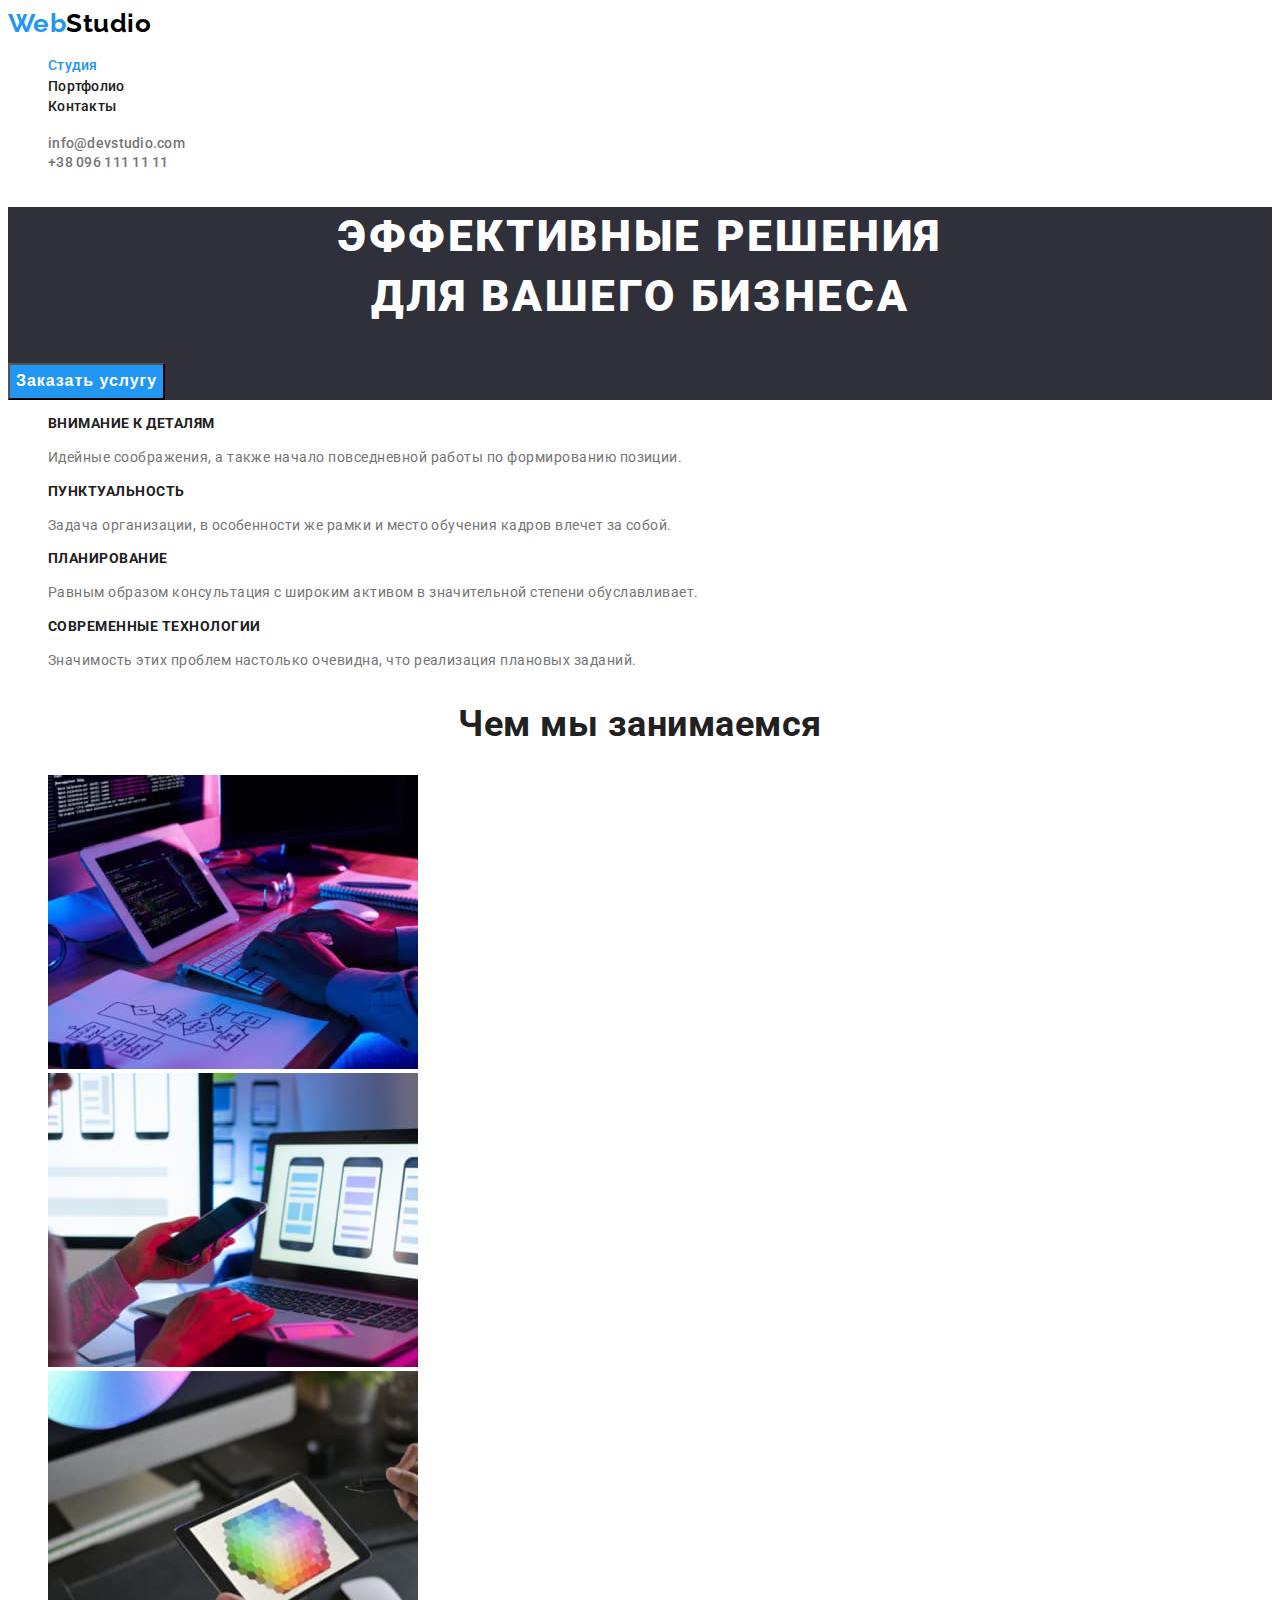
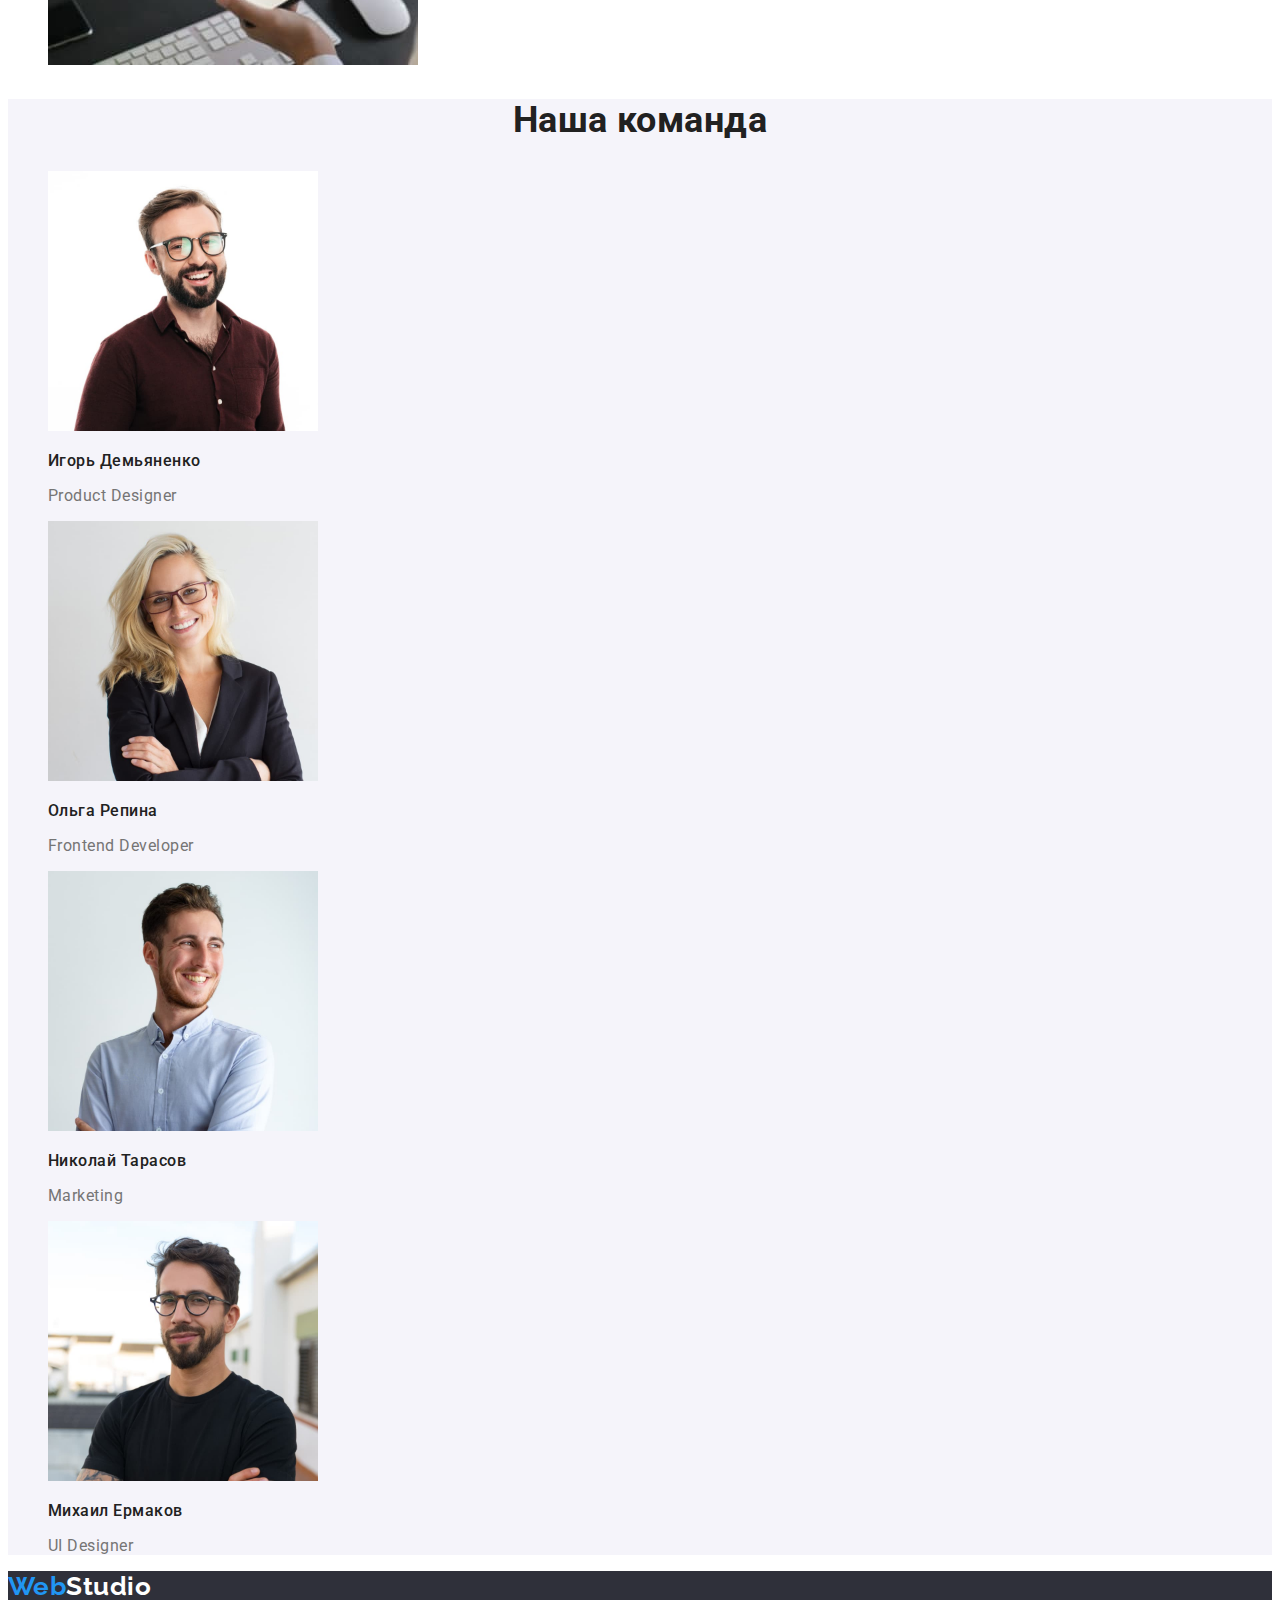
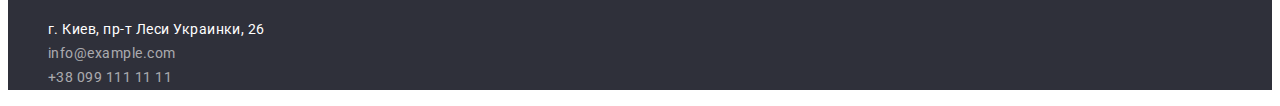
<file: index.html>
<!DOCTYPE html>
<html lang="ru">
  <head>
    <meta charset="UTF-8" />
    <meta http-equiv="X-UA-Compatible" content="IE=edge" />
    <meta name="viewport" content="width=device-width, initial-scale=1.0" />
    <title>Document</title>
    <link rel="preconnect" href="https://fonts.googleapis.com" />
    <link rel="preconnect" href="https://fonts.gstatic.com" crossorigin />
    <link
      href="https://fonts.googleapis.com/css2?family=Raleway:wght@700&family=Roboto:wght@400;500;700;900&display=swap"
      rel="stylesheet"
    />
    <link rel="stylesheet" href="./css/styles.css" />
  </head>

  <body>
    <!-- Шапка профиля -->
    <header>
      <nav>
        <a href="./index.html" class="header-logo-first"
          >Web<span class="header-logo-second">Studio</span></a
        >
        <ul class="site-nav list">
          <li><a href="" class="link current">Студия</a></li>
          <li><a href="./portfolio.html" class="link">Портфолио</a></li>
          <li><a href="" class="link">Контакты</a></li>
        </ul>
      </nav>
      <ul class="auth-nav list">
        <li>
          <a href="mailto:info@devstudio.com" class="link"
            >info@devstudio.com</a
          >
        </li>
        <li><a href="tel:+380961111111" class="link">+38 096 111 11 11</a></li>
      </ul>
    </header>

    <main>
      <!-- Герой -->
      <section class="hero">
        <h2 class="hero-title">
          Эффективные решения <br />
          для вашего бизнеса
        </h2>
        <button type="button" class="button">Заказать услугу</button>
      </section>

      <!-- Feature -->
      <section>
        <h2 hidden>Особенности</h2>
        <ul class="feature-list list">
          <li>
            <h3 class="title">Внимание к деталям</h3>
            <p class="text">
              Идейные соображения, а также начало повседневной работы по
              формированию позиции.
            </p>
          </li>
          <li>
            <h3 class="title">Пунктуальность</h3>
            <p class="text">
              Задача организации, в особенности же рамки и место обучения кадров
              влечет за собой.
            </p>
          </li>
          <li>
            <h3 class="title">Планирование</h3>
            <p class="text">
              Равным образом консультация с широким активом в значительной
              степени обуславливает.
            </p>
          </li>
          <li>
            <h3 class="title">Современные технологии</h3>
            <p class="text">
              Значимость этих проблем настолько очевидна, что реализация
              плановых заданий.
            </p>
          </li>
        </ul>
      </section>

      <!-- Work -->
      <section class="work">
        <h2 class="work-title">Чем мы занимаемся</h2>
        <ul class="list">
          <li>
            <a href=""
              ><img src="./images/box1.jpg" alt="Ноутбук" width="370"
            /></a>
          </li>
          <li>
            <a href=""
              ><img src="./images/box2.jpg" alt="Смартфон" width="370"
            /></a>
          </li>
          <li>
            <a href=""
              ><img src="./images/box3.jpg" alt="Планшет" width="370"
            /></a>
          </li>
        </ul>
      </section>

      <!-- Team -->
      <section class="team">
        <h2 class="team-title">Наша команда</h2>
        <ul class="team-list list">
          <li>
            <a href=""
              ><img
                src="./images/team-card-1.jpg"
                alt="Игорь Демьяненко"
                width="270"
            /></a>
            <h3 class="title">Игорь Демьяненко</h3>
            <p class="position" lang="en">Product Designer</p>
          </li>
          <li>
            <a href=""
              ><img
                src="./images/team-card-2.jpg"
                alt="Ольга Репинa"
                width="270"
              />
            </a>
            <h3 class="title">Ольга Репина</h3>
            <p lang="en">Frontend Developer</p>
          </li>
          <li>
            <a href=""
              ><img
                src="./images/team-card-3.jpg"
                alt="Николай Тарасов"
                width="270"
            /></a>
            <h3 class="title">Николай Тарасов</h3>
            <p lang="en">Marketing</p>
          </li>
          <li>
            <a href=""
              ><img
                src="./images/team-card-4.jpg"
                alt="Михаил Ермаков"
                width="270"
            /></a>
            <h3 class="title">Михаил Ермаков</h3>
            <p lang="en">UI Designer</p>
          </li>
        </ul>
      </section>
    </main>

    <footer>
      <a href="./index.html" class="footer-logo-first"
        >Web<span class="footer-logo-second">Studio</span></a
      >
      <address>
        <ul class="footer-address list">
          <li class="address">г. Киев, пр-т Леси Украинки, 26</li>
          <li>
            <a class="link" href="mailto:info@devstudio.com"
              >info@example.com</a
            >
          </li>
          <li>
            <a class="link" href="tel:+380961111111">+38 099 111 11 11</a>
          </li>
        </ul>
      </address>
    </footer>
  </body>
</html>
</file>
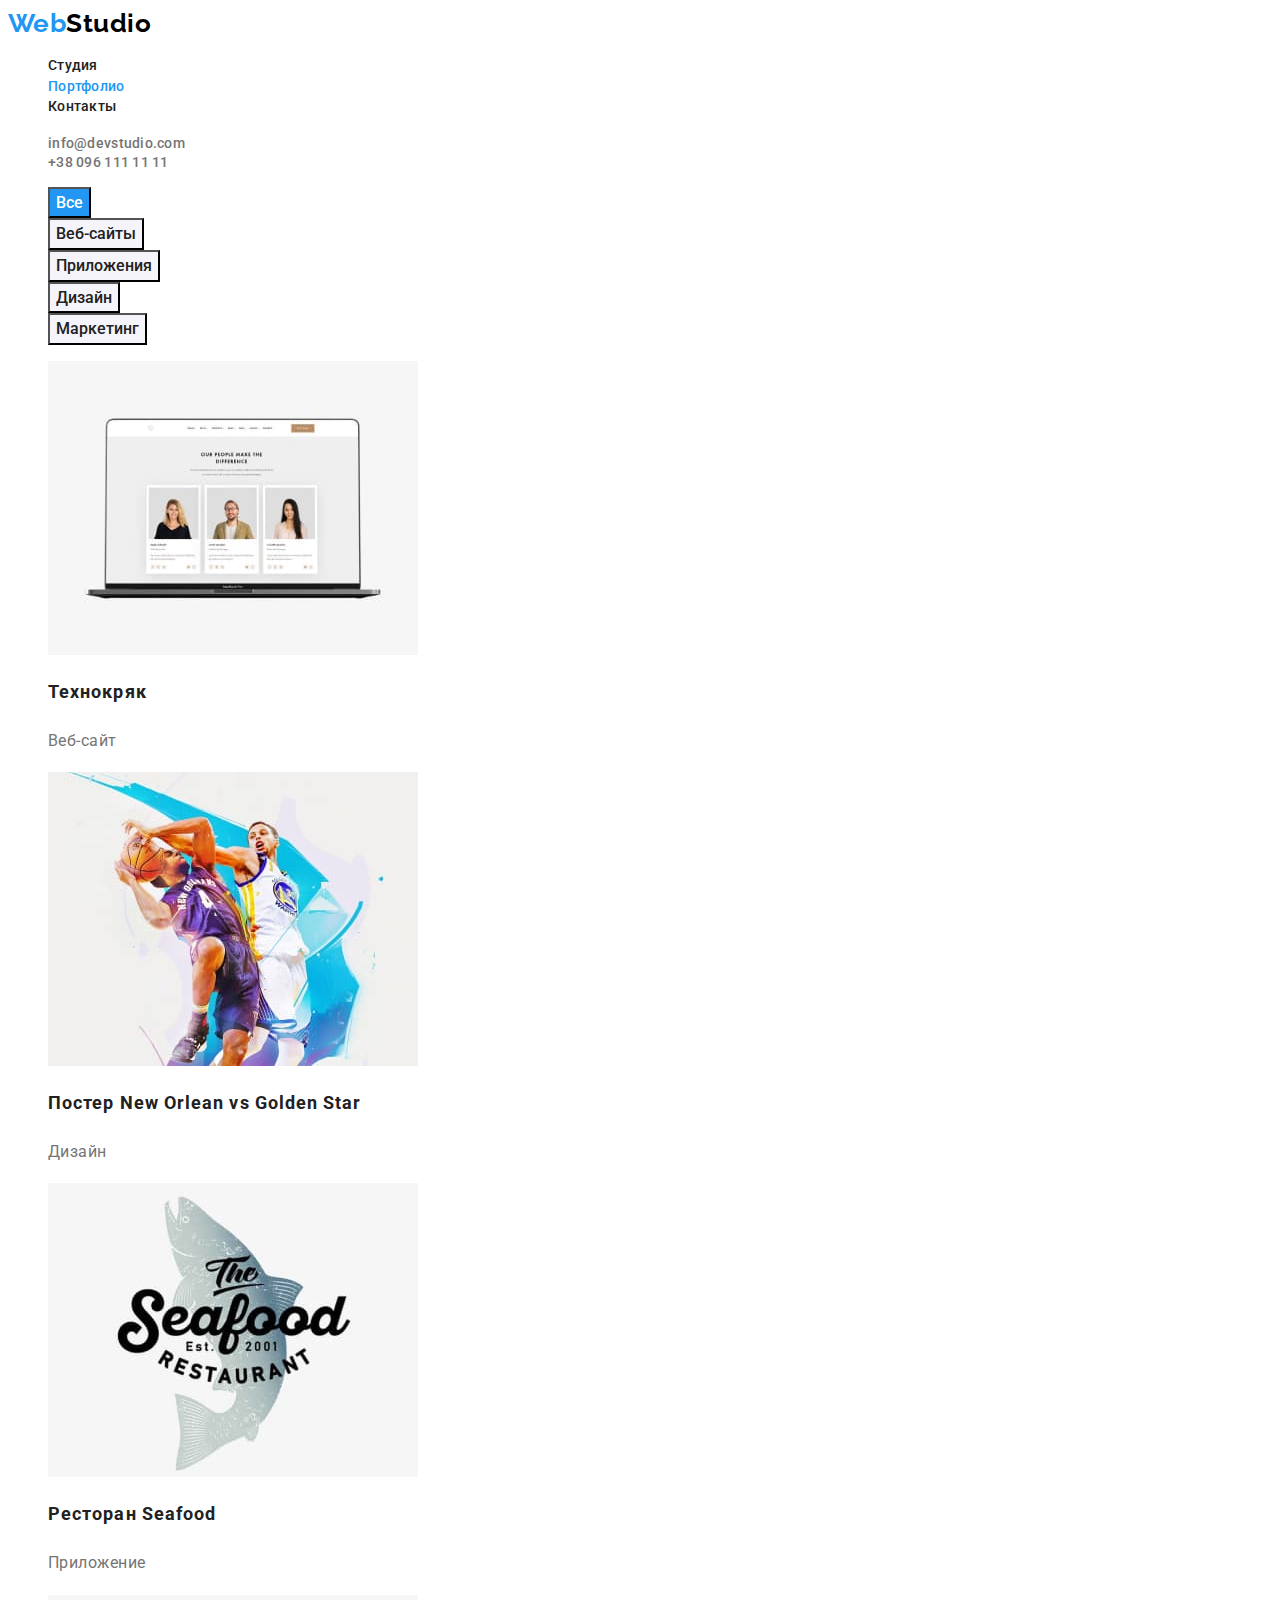
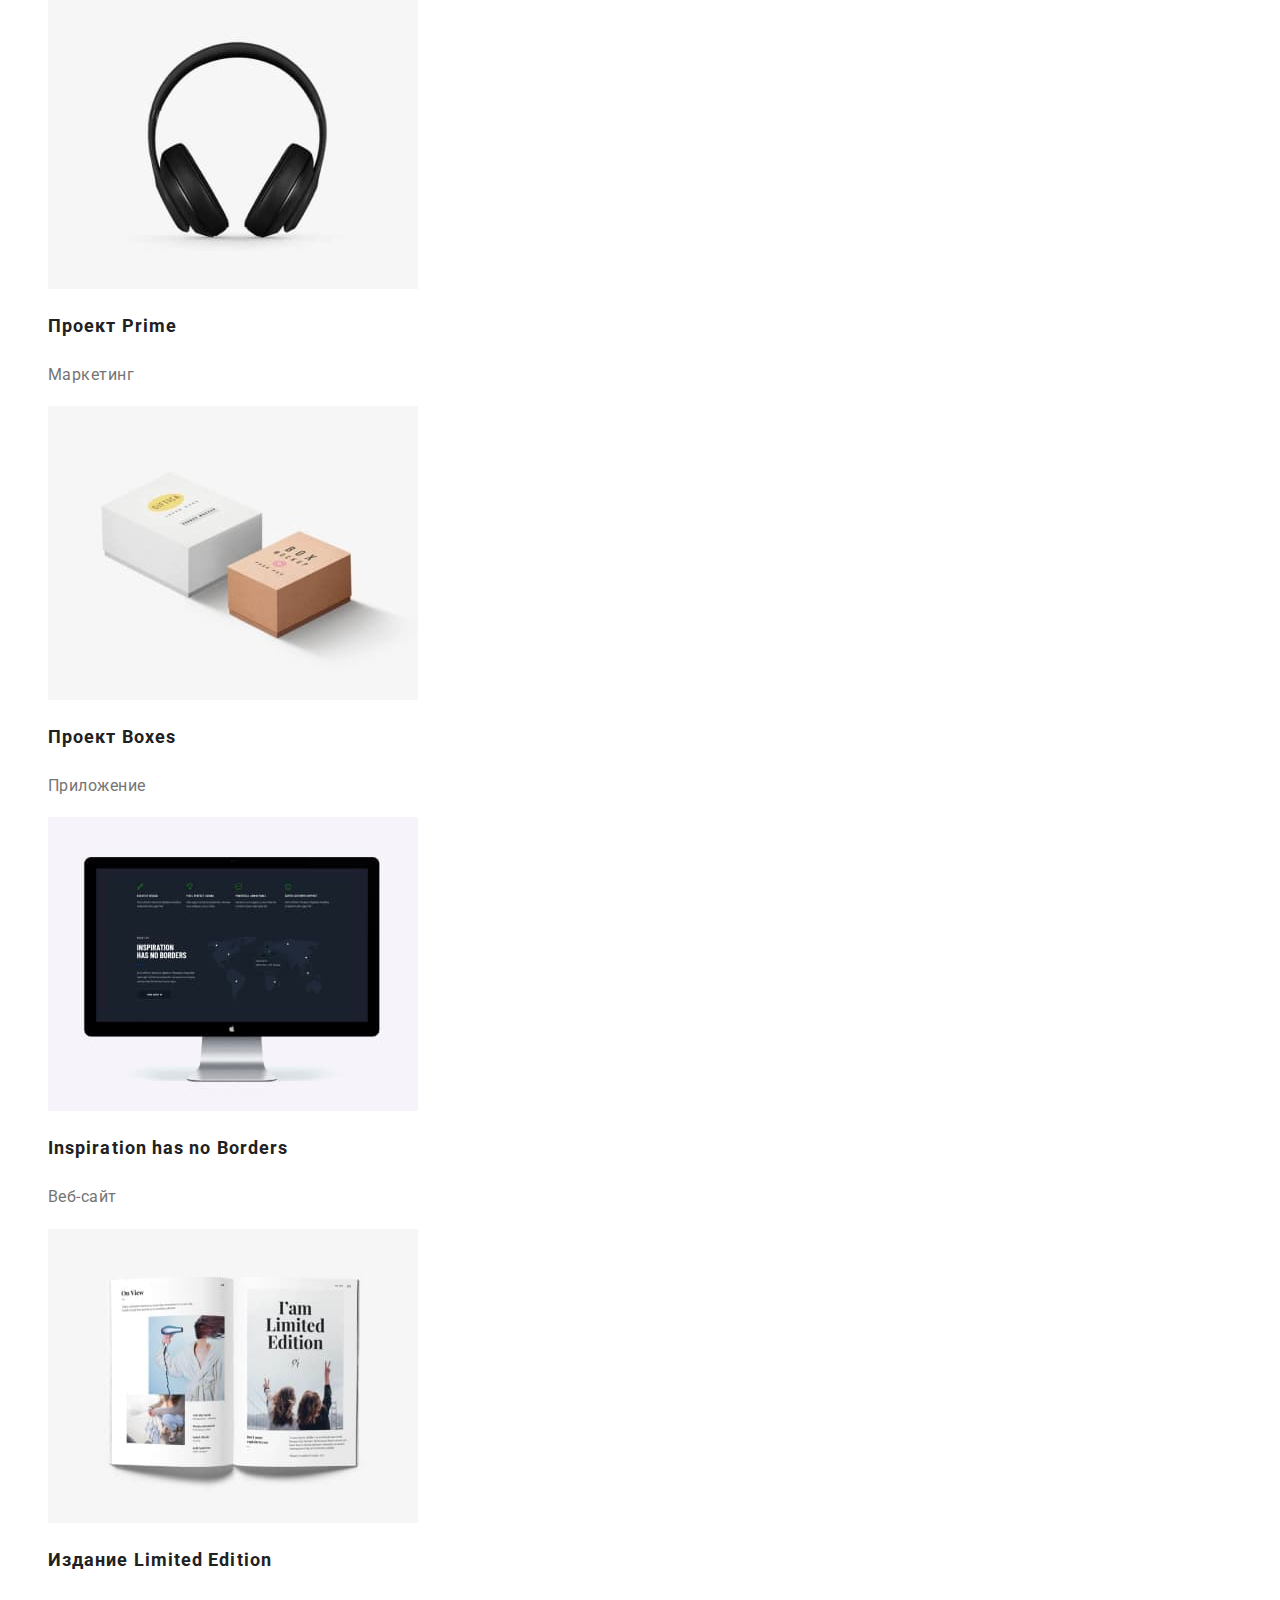
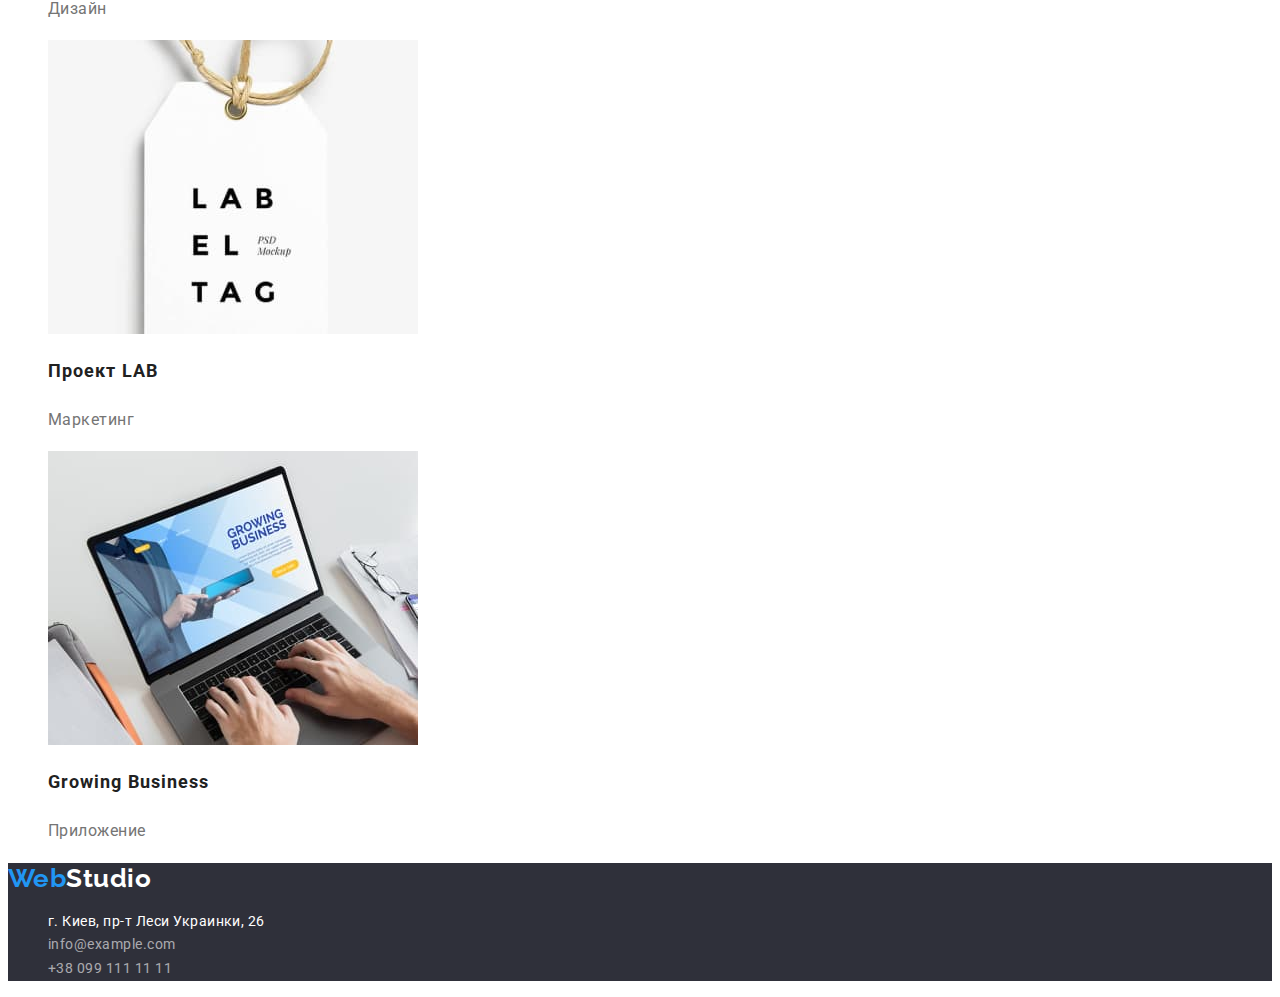
<file: portfolio.html>
<!DOCTYPE html>
<html lang="ru">
  <head>
    <meta charset="UTF-8" />
    <meta http-equiv="X-UA-Compatible" content="IE=edge" />
    <meta name="viewport" content="width=device-width, initial-scale=1.0" />
    <title>Document</title>
    <link rel="preconnect" href="https://fonts.googleapis.com" />
    <link rel="preconnect" href="https://fonts.gstatic.com" crossorigin />
    <link
      href="https://fonts.googleapis.com/css2?family=Raleway:wght@700&family=Roboto:wght@400;500;700;900&display=swap"
      rel="stylesheet"
    />
    <link rel="stylesheet" href="./css/styles.css" />
  </head>

  <body>
    <!-- Шапка профиля -->
    <header>
      <nav>
        <a href="./index.html" class="header-logo-first"
          >Web<span class="header-logo-second">Studio</span></a
        >
        <ul class="site-nav list">
          <li><a href="./index.html" class="link">Студия</a></li>
          <li><a href="./portfolio.html" class="link current">Портфолио</a></li>
          <li><a href="" class="link">Контакты</a></li>
        </ul>
      </nav>
      <ul class="auth-nav list">
        <li>
          <a href="mailto:info@devstudio.com" class="link"
            >info@devstudio.com</a
          >
        </li>
        <li><a href="tel:+380961111111" class="link">+38 096 111 11 11</a></li>
      </ul>
    </header>

    <main>
      <section class="filter">
        <h1 hidden>Filter</h1>
        <ul class="list">
          <li><button type="button" class="button-primary">Все</button></li>
          <li>
            <button type="button" class="button-secondary">Веб-сайты</button>
          </li>
          <li>
            <button type="button" class="button-secondary">Приложения</button>
          </li>
          <li>
            <button type="button" class="button-secondary">Дизайн</button>
          </li>
          <li>
            <button type="button" class="button-secondary">Маркетинг</button>
          </li>
        </ul>

        <ul class="project-list list">
          <li>
            <a href="">
              <img
                src="./images/project1.jpg"
                alt="Фoто команды"
                width="370"
                height="294"
              />
              <h2 class="name">Технокряк</h2>
              <p class="description">Веб-сайт</p>
            </a>
          </li>
          <li>
            <a href="">
              <img
                src="./images/project2.jpg"
                alt="Баскетболисты с мячом"
                width="370"
                height="294"
              />
              <h2 class="name">Постер New Orlean vs Golden Star</h2>
              <p class="description">Дизайн</p>
            </a>
          </li>
          <li>
            <a href="">
              <img
                src="./images/project3.jpg"
                alt="Эмблема ресторана"
                width="370"
                height="294"
              />
              <h2 class="name">Ресторан Seafood</h2>
              <p class="description">Приложение</p>
            </a>
          </li>
          <li>
            <a href="">
              <img
                src="./images/project4.jpg"
                alt="Наушники"
                width="370"
                height="294"
              />
              <h2 class="name">Проект Prime</h2>
              <p class="description">Маркетинг</p>
            </a>
          </li>
          <li>
            <a href="">
              <img
                src="./images/project5.jpg"
                alt="Две коробки"
                width="370"
                height="294"
              />
              <h2 class="name">Проект Boxes</h2>
              <p class="description">Приложение</p>
            </a>
          </li>
          <li>
            <a href="">
              <img
                src="./images/project6.jpg"
                alt="Монитор"
                width="370"
                height="294"
              />
              <h2 class="name" lang="en">Inspiration has no Borders</h2>
              <p class="description">Веб-сайт</p>
            </a>
          </li>
          <li>
            <a href="">
              <img
                src="./images/project7.jpg"
                alt="Журнал"
                width="370"
                height="294"
              />
              <h2 class="name">Издание Limited Edition</h2>
              <p class="description">Дизайн</p>
            </a>
          </li>
          <li>
            <a href="">
              <img
                src="./images/project8.jpg"
                alt="Лейба"
                width="370"
                height="294"
              />
              <h2 class="name">Проект LAB</h2>
              <p class="description">Маркетинг</p>
            </a>
          </li>
          <li>
            <a href="">
              <img
                src="./images/project9.jpg"
                alt="Ноутбук"
                width="370"
                height="294"
              />
              <h2 class="name" lang="en">Growing Business</h2>
              <p class="description">Приложение</p>
            </a>
          </li>
        </ul>
      </section>
    </main>

    <footer>
      <a href="./index.html" class="footer-logo-first"
        >Web<span class="footer-logo-second">Studio</span></a
      >
      <address>
        <ul class="footer-address list">
          <li class="address">г. Киев, пр-т Леси Украинки, 26</li>
          <li>
            <a class="link" href="mailto:info@devstudio.com"
              >info@example.com</a
            >
          </li>
          <li>
            <a class="link" href="tel:+380961111111">+38 099 111 11 11</a>
          </li>
        </ul>
      </address>
    </footer>
  </body>
</html>
</file>
<file: css/styles.css>
:root {
  --primary-text-color: #757575;
  --title-text-color: #212121;
  --secondary-title-text-color: #ffffff;
  --tertiary-title-text-color: #000000;
  --footer-title-text-color: rgba(255, 255, 255, 0.6);
  --accent-color: #2196f3;
  --primary-bg-color: #ffffff;
  --title-bg-color: #2f303a;
  --team-title-bg-color: #f5f4fa;
  --button-hover-color: #188ce8;
  --button-secondary-color: #f5f4fa;
}

body {
  background-color: var(--primary-bg-color);
  color: var(--primary-text-color);
  font-family: Roboto, sans-serif;
  letter-spacing: 0.03em;
}

a {
  text-decoration: none;
}

address {
  font-style: normal;
}

.list {
  list-style: none;
}

/* Logo */

.header-logo-first {
  color: var(--accent-color);
  font-family: Raleway, sans-serif;
  font-weight: 700;
  font-size: 26px;
  line-height: 1.19;
}

.header-logo-second {
  color: var(--tertiary-title-text-color);
}

/* Navigation */

.site-nav .link {
  color: var(--title-text-color);
  font-weight: 500;
  font-size: 14px;
  line-height: 1.4;
  letter-spacing: 0.02em;
}

.site-nav .link:hover,
.site-nav .link:focus {
  color: var(--accent-color);
}

.site-nav .link.current {
  color: var(--accent-color);
}

.auth-nav .link {
  color: var(--primary-text-color);
  font-weight: 500;
  font-size: 14px;
  line-height: 1.14;
  letter-spacing: 0.02em;
}
.auth-nav .link:hover,
.auth-nav .link:focus {
  color: var(--accent-color);
}

/* Hero */

.hero {
  background-color: var(--title-bg-color);
}

.hero-title {
  color: var(--secondary-title-text-color);
  font-weight: 900;
  font-size: 44px;
  line-height: 1.36;
  letter-spacing: 0.06em;
  text-align: center;
  text-transform: uppercase;
}

/* Button */

.button {
  color: var(--secondary-title-text-color);
  background-color: var(--accent-color);
  font-weight: 700;
  font-size: 16px;
  line-height: 1.9;
  letter-spacing: 0.06em;
  cursor: pointer;
}

.button:hover,
.button:focus {
  background-color: var(--button-hover-color);
}

/* Feature */

.feature-list .title {
  color: var(--title-text-color);
  font-weight: 700;
  font-size: 14px;
  line-height: 1.14;
  text-transform: uppercase;
}

.feature-list .text {
  font-weight: 400;
  font-size: 14px;
  line-height: 1.7;
}

/* Work */

.work-title {
  color: var(--title-text-color);
  font-weight: 700;
  font-size: 36px;
  line-height: 1.17;
  text-align: center;
}

/* Team */

.team {
  background-color: var(--team-title-bg-color);
}

.team-title {
  color: var(--title-text-color);
  font-weight: 700;
  font-size: 36px;
  line-height: 1.17;
  text-align: center;
}

.team-list .title {
  color: var(--title-text-color);
  font-weight: 500;
  font-size: 16px;
  line-height: 1.2;
}

.team-list .position {
  font-weight: 400;
  font-size: 16px;
  line-height: 1.2;
}

/* Footer */

footer {
  background-color: var(--title-bg-color);
}

.footer-logo-first {
  color: var(--accent-color);
  font-family: Raleway, sans-serif;
  font-weight: 700;
  font-size: 26px;
  line-height: 1.19;
}

.footer-logo-second {
  color: var(--secondary-title-text-color);
}

.address {
  color: var(--secondary-title-text-color);
  font-weight: 400;
  font-size: 14px;
  line-height: 1.7;
}

.footer-address .link {
  color: var(--footer-title-text-color);
  font-weight: 400;
  font-size: 14px;
  line-height: 1.7;
}

.footer-address .link:hover,
.list .link:focus {
  color: var(--accent-color);
}

/* Portfolio */

.project-list .name {
  color: var(--title-text-color);
  font-weight: 700;
  font-size: 18px;
  line-height: 2;
  letter-spacing: 0.06em;
}

.project-list .description {
  color: var(--primary-text-color);
  font-weight: 400;
  font-size: 16px;
  line-height: 1.9;
}

.filter .button-primary {
  color: var(--secondary-title-text-color);
  background-color: var(--accent-color);
  font-weight: 500;
  font-size: 16px;
  line-height: 1.6;
  text-align: center;
  font-family: inherit;
}

.filter .button-secondary {
  color: var(--title-text-color);
  background-color: var(--button-secondary-color);
  font-weight: 500;
  font-size: 16px;
  line-height: 1.6;
  text-align: center;
  font-family: inherit;
}

.filter .button-primary:hover,
.filter .button-primary:focus {
  background-color: var(--button-hover-color);
}
</file>
